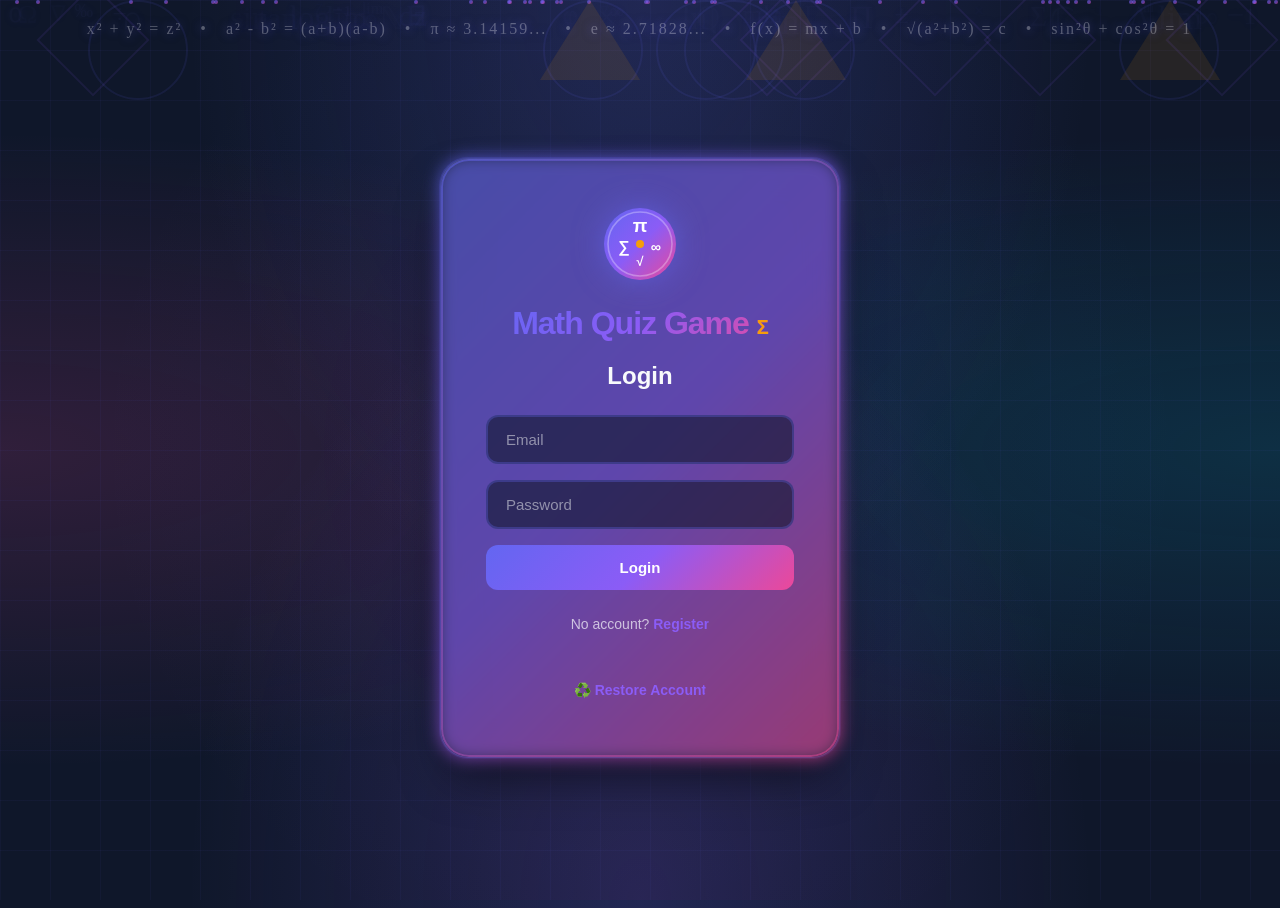
<file: index.html>
<!doctype html>
<html lang="en">
  <head>
    <meta charset="UTF-8" />

    <title>Math Quiz | Login</title>

    <link rel="stylesheet" href="style.css" />
  </head>
  <body>
    <div class="math-symbols-bg" id="mathSymbolsBg"></div>
    <div class="particles" id="particles"></div>
    <div class="geometric-shapes" id="geometricShapes"></div>
    <div class="mouse-trail" id="mouseTrail"></div>
    <div class="math-banner" id="mathBanner">
      x² + y² = z² &nbsp;&nbsp;•&nbsp;&nbsp; a² - b² = (a+b)(a-b)
      &nbsp;&nbsp;•&nbsp;&nbsp; π ≈ 3.14159... &nbsp;&nbsp;•&nbsp;&nbsp; e ≈
      2.71828... &nbsp;&nbsp;•&nbsp;&nbsp; f(x) = mx + b
      &nbsp;&nbsp;•&nbsp;&nbsp; √(a²+b²) = c &nbsp;&nbsp;•&nbsp;&nbsp; sin²θ +
      cos²θ = 1
    </div>

    <div class="auth-container">
      <div class="login-logo">
        <svg width="80" height="80" viewBox="0 0 100 100" xmlns="http://www.w3.org/2000/svg">
          <!-- Background circle -->
          <circle cx="50" cy="50" r="45" fill="url(#loginLogoGradient)" />
          <circle cx="50" cy="50" r="40" fill="none" stroke="#fff" stroke-width="2" opacity="0.3"/>
          <!-- Math symbols -->
          <text x="50" y="35" text-anchor="middle" font-family="Times New Roman, serif" font-size="24" font-weight="bold" fill="#fff">π</text>
          <text x="30" y="60" text-anchor="middle" font-family="Times New Roman, serif" font-size="20" font-weight="bold" fill="#fff">∑</text>
          <text x="70" y="60" text-anchor="middle" font-family="Times New Roman, serif" font-size="18" font-weight="bold" fill="#fff">∞</text>
          <text x="50" y="78" text-anchor="middle" font-family="Times New Roman, serif" font-size="16" font-weight="bold" fill="#fff">√</text>
          <!-- Center dot -->
          <circle cx="50" cy="50" r="5" fill="#f59e0b"/>
          <defs>
            <linearGradient id="loginLogoGradient" x1="0%" y1="0%" x2="100%" y2="100%">
              <stop offset="0%" style="stop-color:#6366f1"/>
              <stop offset="50%" style="stop-color:#8b5cf6"/>
              <stop offset="100%" style="stop-color:#ec4899"/>
            </linearGradient>
          </defs>
        </svg>
      </div>
      <h1 class="game-title">Math Quiz Game</h1>
      <h2 id="formTitle">Login</h2>

      <form id="loginForm">
        <input
          type="text"
          id="loginEmail"
          placeholder="Email"
          required
          minlength="5"
          maxlength="255"
        />

        <input
          type="password"
          id="loginPassword"
          placeholder="Password"
          required
          minlength="4"
          maxlength="50"
        />

        <button type="submit">Login</button>

        <p class="switch">
          No account?

          <button type="button" onclick="showRegister()">Register</button>
        </p>
        <p class="switch">
          <button type="button" onclick="showRestore()" class="restore-btn">
            ♻️ Restore Account
          </button>
        </p>
      </form>

      <form id="restoreForm" class="hidden">
        <p class="restore-info">
          Enter your email and password to restore your deleted account.
        </p>
        <input
          type="text"
          id="restoreEmail"
          placeholder="Email"
          required
          minlength="5"
          maxlength="255"
        />

        <input
          type="password"
          id="restorePassword"
          placeholder="Password"
          required
          minlength="4"
          maxlength="50"
        />

        <button type="submit">♻️ Restore & Login</button>

        <p class="switch">
          <button type="button" onclick="showLogin()">Back to Login</button>
        </p>
      </form>

      <form id="registerForm" class="hidden">
        <input
          type="text"
          id="regName"
          placeholder="Full Name"
          required
          minlength="2"
          maxlength="50"
          pattern="[a-zA-Z\s]+"
          title="Name should only contain letters and spaces"
        />

        <input
          type="email"
          id="regEmail"
          placeholder="Email"
          required
          minlength="5"
          maxlength="255"
        />

        <input
          type="password"
          id="regPassword"
          placeholder="Password"
          required
          minlength="4"
          maxlength="50"
          pattern="(?=.*[a-z])(?=.*[A-Z])(?=.*\d).{4,}"
          title="Password must contain at least one uppercase, one lowercase, and one number"
        />

        <input
          type="password"
          id="regConfirm"
          placeholder="Confirm Password"
          required
          minlength="4"
          maxlength="50"
        />

        <button type="submit">Create Account</button>

        <p class="switch">
          Already have an account?

          <span onclick="showLogin()">Login</span>
        </p>
      </form>

      <p id="errorMessage" class="error-message"></p>
    </div>

    <script src="js/api.js"></script>
    <script src="js/api-intercept.js"></script>
    <script src="script.js"></script>
  </body>
</html>
</file>
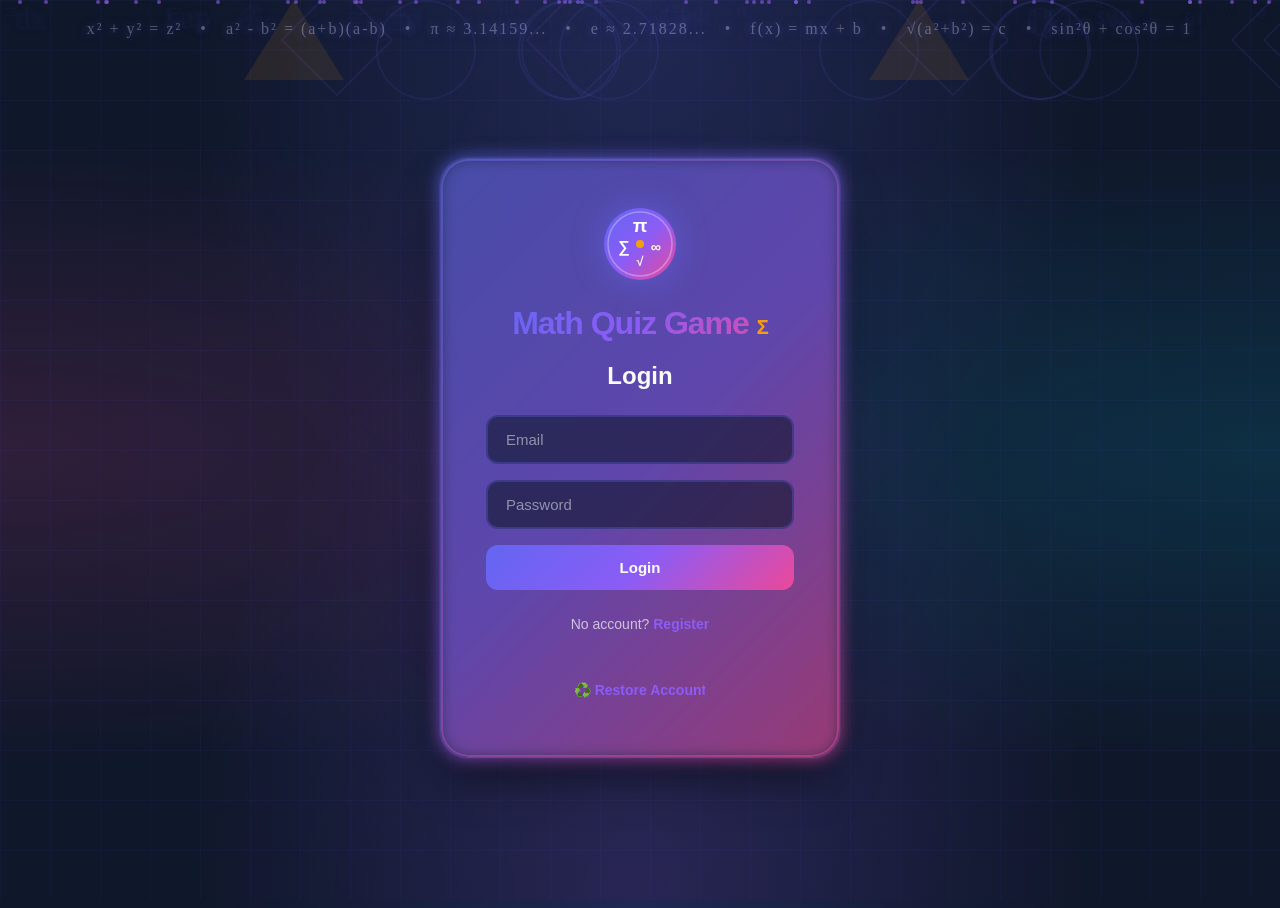
<file: dashboard.html>
<!doctype html>
<html>
  <head>
    <title>Math Quiz Dashboard</title>
    <link rel="stylesheet" href="css'/dashboard.css" />
  </head>
  <body>
    
    <!-- Math Quiz Header -->
    <header class="quiz-header">
      <div class="header-logo">
        <svg width="60" height="60" viewBox="0 0 100 100" xmlns="http://www.w3.org/2000/svg">
          <!-- Background circle -->
          <circle cx="50" cy="50" r="45" fill="url(#logoGradient)" />
          <circle cx="50" cy="50" r="40" fill="none" stroke="#fff" stroke-width="2" opacity="0.3"/>
          <!-- Math symbols -->
          <text x="50" y="35" text-anchor="middle" font-family="Times New Roman, serif" font-size="24" font-weight="bold" fill="#fff">π</text>
          <text x="30" y="60" text-anchor="middle" font-family="Times New Roman, serif" font-size="20" font-weight="bold" fill="#fff">∑</text>
          <text x="70" y="60" text-anchor="middle" font-family="Times New Roman, serif" font-size="18" font-weight="bold" fill="#fff">∞</text>
          <text x="50" y="78" text-anchor="middle" font-family="Times New Roman, serif" font-size="16" font-weight="bold" fill="#fff">√</text>
          <!-- Center dot -->
          <circle cx="50" cy="50" r="5" fill="#f59e0b"/>
          <defs>
            <linearGradient id="logoGradient" x1="0%" y1="0%" x2="100%" y2="100%">
              <stop offset="0%" style="stop-color:#6366f1"/>
              <stop offset="50%" style="stop-color:#8b5cf6"/>
              <stop offset="100%" style="stop-color:#ec4899"/>
            </linearGradient>
          </defs>
        </svg>
      </div>
      <h1 class="header-title">Math Quiz</h1>
      <span class="header-subtitle">Challenge Your Mind</span>
      
      <!-- Theme Toggle in Header -->
      <div class="header-theme-toggle">
        <label class="switch">
          <input type="checkbox" id="themeToggle" onchange="toggleTheme()">
          <span class="slider"></span>
        </label>
        <span class="theme-label" id="themeLabel">Dark Mode</span>
      </div>
    </header>
    
    <div class="math-symbols-bg" id="mathSymbolsBg"></div>
    <div class="particles" id="particles"></div>
    <div class="geometric-shapes" id="geometricShapes"></div>
    <div class="mouse-trail" id="mouseTrail"></div>
    <div class="math-banner" id="mathBanner">
      x² + y² = z² &nbsp;&nbsp;•&nbsp;&nbsp; a² - b² = (a+b)(a-b) &nbsp;&nbsp;•&nbsp;&nbsp; π ≈ 3.14159... &nbsp;&nbsp;•&nbsp;&nbsp; e ≈ 2.71828... &nbsp;&nbsp;•&nbsp;&nbsp; f(x) = mx + b &nbsp;&nbsp;•&nbsp;&nbsp; √(a²+b²) = c &nbsp;&nbsp;•&nbsp;&nbsp; sin²θ + cos²θ = 1
    </div>
    
    <div class="dashboard">
      <div class="sidebar-container">
        <div class="sidebar-header" onclick="toggleSidebar()">Dashboard</div>
        <aside id="sidebar" class="collapsed">
          <a href="index.html" class="sidebar-break-btn" data-icon="🧠">Brain Break</a>
          <button onclick="chooseLevel()" data-icon="🎮">Play the Game</button>
          <button onclick="showScores()" data-icon="📊">Current Score</button>
          <button onclick="showTime()" data-icon="⏱">Remaining Time</button>
          <button onclick="showAccuracy()" data-icon="🎯">Accuracy</button>
          <button onclick="showAnswers()" data-icon="📝">Response Review</button>
          <button onclick="showLiveProgress()" data-icon="📈">Question Progress</button>
          <button onclick="showRanking()" data-icon="🏆">Rank Score</button>
          <button onclick="showAchievements()" data-icon="🏅">Achievements</button>
          <button onclick="showStats()" data-icon="📈" class="stats-btn">My Statistics</button>
          <button onclick="showUsers()" data-icon="👤">User Account</button>
          <button onclick="logout()" data-icon="🚪">Logout</button>
        </aside>
      </div>

      <main id="content">
        <h1>Welcome to Math Quiz!</h1>
        <p>Select an option from the sidebar to begin your math challenge.</p>
      </main>
    </div>

    <script src="js/api.js"></script>
    <script src="js/api-intercept.js"></script>
    <script src="js/dashboard.js"></script>
    <script src="js/quiz.js"></script>
    
  </body>
</html>
</file>
<file: style.css>
* {
  box-sizing: border-box;
  font-family: "Segoe UI", "Roboto", "Helvetica Neue", Arial, sans-serif;
}

/* Custom math cursor */
.math-cursor {
  cursor: url('data:image/svg+xml;utf8,<svg xmlns="http://www.w3.org/2000/svg" width="32" height="32" viewBox="0 0 32 32"><circle cx="16" cy="16" r="14" fill="none" stroke="%236366f1" stroke-width="2"/><circle cx="16" cy="16" r="4" fill="%236366f1"/><line x1="16" y1="0" x2="16" y2="8" stroke="%236366f1" stroke-width="2"/><line x1="16" y1="24" x2="16" y2="32" stroke="%236366f1" stroke-width="2"/><line x1="0" y1="16" x2="8" y2="16" stroke="%236366f1" stroke-width="2"/><line x1="24" y1="16" x2="32" y2="16" stroke="%236366f1" stroke-width="2"/></svg>') 16 16, crosshair;
}

body {
  cursor: url('data:image/svg+xml;utf8,<svg xmlns="http://www.w3.org/2000/svg" width="32" height="32" viewBox="0 0 32 32"><circle cx="16" cy="16" r="14" fill="none" stroke="%236366f1" stroke-width="2"/><circle cx="16" cy="16" r="4" fill="%236366f1"/><line x1="16" y1="0" x2="16" y2="8" stroke="%236366f1" stroke-width="2"/><line x1="16" y1="24" x2="16" y2="32" stroke="%236366f1" stroke-width="2"/><line x1="0" y1="16" x2="8" y2="16" stroke="%236366f1" stroke-width="2"/><line x1="24" y1="16" x2="32" y2="16" stroke="%236366f1" stroke-width="2"/></svg>') 16 16, crosshair;
}

button {
  cursor: url('data:image/svg+xml;utf8,<svg xmlns="http://www.w3.org/2000/svg" width="32" height="32" viewBox="0 0 32 32"><circle cx="16" cy="16" r="14" fill="none" stroke="%23f59e0b" stroke-width="2"/><circle cx="16" cy="16" r="4" fill="%23f59e0b"/><line x1="16" y1="0" x2="16" y2="8" stroke="%23f59e0b" stroke-width="2"/><line x1="16" y1="24" x2="16" y2="32" stroke="%23f59e0b" stroke-width="2"/><line x1="0" y1="16" x2="8" y2="16" stroke="%23f59e0b" stroke-width="2"/><line x1="24" y1="16" x2="32" y2="16" stroke="%23f59e0b" stroke-width="2"/></svg>') 16 16, pointer;
}

/* Hide scrollbar */
html, body {
  overflow: hidden;
  height: 100%;
}

::-webkit-scrollbar {
  display: none;
}

:root {
  /* Vibrant math-inspired color palette */
  --math-primary: #6366f1;
  --math-secondary: #8b5cf6;
  --math-accent: #f59e0b;
  --math-green: #10b981;
  --math-red: #ef4444;
  --math-blue: #3b82f6;
  --math-purple: #a855f7;
  --math-pink: #ec4899;
  --math-cyan: #06b6d4;
  --math-bg: #0f172a;
  --math-bg-light: #1e293b;
  --math-text: #f8fafc;
  --math-text-dark: #1e293b;
  --math-gradient: linear-gradient(135deg, #6366f1 0%, #8b5cf6 50%, #ec4899 100%);
  --math-gradient-warm: linear-gradient(135deg, #f59e0b 0%, #ef4444 100%);
  --math-gradient-cool: linear-gradient(135deg, #3b82f6 0%, #6366f1 100%);
  --math-gradient-rainbow: linear-gradient(90deg, #ef4444, #f59e0b, #10b981, #3b82f6, #8b5cf6, #ec4899);
}

/* Login Page Logo */
.login-logo {
  display: flex;
  justify-content: center;
  margin-bottom: 10px;
  animation: logo-float 3s ease-in-out infinite;
  filter: drop-shadow(0 0 15px rgba(99, 102, 241, 0.6));
}

@keyframes logo-float {
  0%, 100% {
    transform: translateY(0);
  }
  50% {
    transform: translateY(-8px);
  }
}

body {
  background: var(--math-bg);
  background-image: 
    radial-gradient(ellipse at top, rgba(99, 102, 241, 0.2) 0%, transparent 50%),
    radial-gradient(ellipse at bottom, rgba(139, 92, 246, 0.2) 0%, transparent 50%),
    radial-gradient(ellipse at left, rgba(236, 72, 153, 0.15) 0%, transparent 50%),
    radial-gradient(ellipse at right, rgba(6, 182, 212, 0.15) 0%, transparent 50%),
    radial-gradient(circle at 50% 50%, rgba(99, 102, 241, 0.05) 0%, transparent 70%);
  min-height: 100vh;
  display: flex;
  justify-content: center;
  align-items: center;
  color: var(--math-text);
  position: relative;
  overflow-x: hidden;
}

/* Animated floating math symbols background */
.math-symbols-bg {
  position: fixed;
  top: 0;
  left: 0;
  width: 100%;
  height: 100%;
  pointer-events: none;
  z-index: 0;
  overflow: hidden;
}

.math-symbol {
  position: absolute;
  font-size: 24px;
  font-family: "Times New Roman", serif;
  color: rgba(99, 102, 241, 0.2);
  animation: float-up 25s linear infinite, symbol-glow 3s ease-in-out infinite;
  animation-delay: var(--delay);
  text-shadow: 0 0 10px rgba(99, 102, 241, 0.5);
}

@keyframes float-up {
  0% {
    transform: translateY(100vh) rotate(0deg) scale(1);
    opacity: 0;
  }
  10% {
    opacity: 1;
  }
  50% {
    opacity: 1;
    transform: translateY(50vh) rotate(180deg) scale(1.2);
  }
  90% {
    opacity: 1;
    transform: translateY(0) rotate(360deg) scale(1);
  }
  100% {
    transform: translateY(-100px) rotate(720deg) scale(0.8);
    opacity: 0;
  }
}

@keyframes symbol-glow {
  0%, 100% { text-shadow: 0 0 10px rgba(99, 102, 241, 0.5); }
  50% { text-shadow: 0 0 20px rgba(236, 72, 153, 0.8), 0 0 30px rgba(99, 102, 241, 0.6); }
}

/* Particle effects */
.particles {
  position: fixed;
  top: 0;
  left: 0;
  width: 100%;
  height: 100%;
  pointer-events: none;
  z-index: 0;
}

.particle {
  position: absolute;
  width: 4px;
  height: 4px;
  background: var(--math-gradient);
  border-radius: 50%;
  animation: particle-float 15s linear infinite;
  animation-delay: var(--delay);
  opacity: 0.6;
}

@keyframes particle-float {
  0% {
    transform: translateY(100vh) translateX(0) scale(1);
    opacity: 0;
  }
  10% {
    opacity: 0.8;
  }
  50% {
    opacity: 0.6;
    transform: translateY(50vh) translateX(50px) scale(1.5);
  }
  90% {
    opacity: 0.4;
    transform: translateY(0) translateX(-50px) scale(1);
  }
  100% {
    transform: translateY(-100px) translateX(0) scale(0.5);
    opacity: 0;
  }
}

/* Grid pattern overlay */
body::before {
  content: "";
  position: fixed;
  top: 0;
  left: 0;
  width: 100%;
  height: 100%;
  background-image: 
    linear-gradient(rgba(99, 102, 241, 0.05) 1px, transparent 1px),
    linear-gradient(90deg, rgba(99, 102, 241, 0.05) 1px, transparent 1px);
  background-size: 50px 50px;
  pointer-events: none;
  z-index: 0;
  animation: grid-pulse 4s ease-in-out infinite;
}

@keyframes grid-pulse {
  0%, 100% { opacity: 0.5; }
  50% { opacity: 1; }
}

/* Animated math formula banner */
.math-banner {
  position: fixed;
  top: 20px;
  left: 50%;
  transform: translateX(-50%);
  font-size: 16px;
  font-family: "Times New Roman", serif;
  color: rgba(248, 250, 252, 0.3);
  white-space: nowrap;
  z-index: 0;
  animation: slide-banner 40s linear infinite;
  text-shadow: 0 0 10px rgba(99, 102, 241, 0.5);
  letter-spacing: 2px;
}

@keyframes slide-banner {
  0% { transform: translateX(-50%) translateX(100vw); }
  100% { transform: translateX(-50%) translateX(-100%); }
}

/* Geometric shapes decoration */
.geometric-shapes {
  position: fixed;
  top: 0;
  left: 0;
  width: 100%;
  height: 100%;
  pointer-events: none;
  z-index: 0;
  overflow: hidden;
}

.shape {
  position: absolute;
  opacity: 0.1;
  animation: shape-float 30s ease-in-out infinite;
  animation-delay: var(--delay);
}

.shape.circle {
  width: 100px;
  height: 100px;
  border: 2px solid var(--math-primary);
  border-radius: 50%;
}

.shape.square {
  width: 80px;
  height: 80px;
  border: 2px solid var(--math-secondary);
  transform: rotate(45deg);
}

.shape.triangle {
  width: 0;
  height: 0;
  border-left: 50px solid transparent;
  border-right: 50px solid transparent;
  border-bottom: 80px solid var(--math-accent);
}

@keyframes shape-float {
  0%, 100% { transform: translateY(100vh) rotate(0deg); opacity: 0; }
  10% { opacity: 0.15; }
  50% { transform: translateY(50vh) rotate(180deg); opacity: 0.1; }
  90% { opacity: 0.15; }
  100% { transform: translateY(-100px) rotate(360deg); opacity: 0; }
}

/* Interactive mouse trail */
.mouse-trail {
  position: fixed;
  top: 0;
  left: 0;
  width: 100%;
  height: 100%;
  pointer-events: none;
  z-index: 9999;
}

.trail-dot {
  position: absolute;
  width: 10px;
  height: 10px;
  background: var(--math-gradient);
  border-radius: 50%;
  animation: trail-fade 1s ease-out forwards;
}

@keyframes trail-fade {
  0% { transform: scale(1); opacity: 0.8; }
  100% { transform: scale(3); opacity: 0; }
}

.auth-container {
  background: rgba(30, 41, 59, 0.9);
  backdrop-filter: blur(20px);
  width: 400px;
  padding: 45px;
  border-radius: 28px;
  box-shadow: 
    0 25px 50px -12px rgba(0, 0, 0, 0.6),
    0 0 0 1px rgba(99, 102, 241, 0.2),
    inset 0 1px 0 rgba(255, 255, 255, 0.1);
  text-align: center;
  position: relative;
  z-index: 1;
  border: 1px solid rgba(99, 102, 241, 0.3);
}

.auth-container::before {
  content: "";
  position: absolute;
  top: -3px;
  left: -3px;
  right: -3px;
  bottom: -3px;
  background: var(--math-gradient);
  border-radius: 30px;
  z-index: -1;
  opacity: 0.6;
  filter: blur(8px);
  animation: glow-pulse 3s ease-in-out infinite;
}

@keyframes glow-pulse {
  0%, 100% { opacity: 0.4; }
  50% { opacity: 0.7; }
}

.auth-container::after {
  content: "";
  position: absolute;
  inset: 0;
  border-radius: 28px;
  padding: 2px;
  background: linear-gradient(135deg, rgba(99, 102, 241, 0.5), rgba(236, 72, 153, 0.5));
  -webkit-mask: 
    linear-gradient(#fff 0 0) content-box, 
    linear-gradient(#fff 0 0);
  mask: 
    linear-gradient(#fff 0 0) content-box, 
    linear-gradient(#fff 0 0);
  -webkit-mask-composite: xor;
  mask-composite: exclude;
  pointer-events: none;
}

.game-title {
  font-size: 32px;
  margin-bottom: 10px;
  background: var(--math-gradient);
  -webkit-background-clip: text;
  -webkit-text-fill-color: transparent;
  background-clip: text;
  font-weight: 800;
  letter-spacing: -1px;
  position: relative;
}

.game-title::after {
  content: "Σ";
  font-size: 20px;
  margin-left: 8px;
  -webkit-text-fill-color: var(--math-accent);
}

h2 {
  margin-bottom: 25px;
  color: var(--math-text);
  font-weight: 600;
  font-size: 24px;
}

form {
  display: flex;
  flex-direction: column;
  gap: 16px;
}

input {
  padding: 14px 18px;
  border-radius: 12px;
  border: 2px solid rgba(99, 102, 241, 0.3);
  outline: none;
  background: rgba(15, 23, 42, 0.6);
  color: var(--math-text);
  font-size: 15px;
  transition: all 0.3s ease;
}

input::placeholder {
  color: rgba(248, 250, 252, 0.5);
}

input:focus {
  border-color: var(--math-primary);
  box-shadow: 0 0 0 4px rgba(99, 102, 241, 0.2);
}

input:invalid:not(:placeholder-shown) {
  border-color: var(--math-red);
}

button {
  padding: 14px 24px;
  border: none;
  border-radius: 12px;
  background: var(--math-gradient);
  color: #fff;
  font-weight: 600;
  font-size: 15px;
  cursor: pointer;
  transition: all 0.3s ease;
  position: relative;
  overflow: hidden;
}

button::before {
  content: "";
  position: absolute;
  top: 0;
  left: -100%;
  width: 100%;
  height: 100%;
  background: linear-gradient(90deg, transparent, rgba(255,255,255,0.2), transparent);
  transition: left 0.5s ease;
}

button:hover::before {
  left: 100%;
}

button:hover {
  transform: translateY(-2px);
  box-shadow: 0 10px 20px rgba(99, 102, 241, 0.3);
}

button:active {
  transform: translateY(0);
}

button:disabled {
  opacity: 0.6;
  cursor: not-allowed;
  transform: none;
}

.switch {
  font-size: 14px;
  color: rgba(248, 250, 252, 0.7);
  margin-top: 10px;
}

.switch span {
  color: var(--math-accent);
  cursor: pointer;
  font-weight: 600;
  transition: color 0.3s ease;
}

.switch span:hover {
  color: var(--math-secondary);
}

.switch button {
  background: none;
  border: none;
  color: var(--math-secondary);
  cursor: pointer;
  font-weight: 600;
  padding: 0;
  font-size: 14px;
}

.switch button:hover {
  background: none;
  box-shadow: none;
  transform: none;
  color: var(--math-accent);
}

.hidden {
  display: none;
}

/* Restore button styling */
.restore-btn {
  background: linear-gradient(135deg, #10b981 0%, #059669 100%);
  color: white;
  font-size: 13px;
  padding: 8px 16px;
  margin-top: 10px;
}

.restore-btn:hover {
  box-shadow: 0 5px 15px rgba(16, 185, 129, 0.4);
}

.restore-info {
  font-size: 13px;
  color: rgba(248, 250, 252, 0.8);
  margin-bottom: 15px;
  line-height: 1.5;
}

/* Error message styling */
.error-message {
  color: var(--math-red);
  font-size: 13px;
  margin-top: 10px;
  padding: 10px;
  background: rgba(239, 68, 68, 0.1);
  border-radius: 8px;
  border: 1px solid rgba(239, 68, 68, 0.3);
  display: none;
}

.error-message.show {
  display: block;
  animation: shake 0.5s ease;
}

@keyframes shake {
  0%, 100% { transform: translateX(0); }
  25% { transform: translateX(-5px); }
  75% { transform: translateX(5px); }
}

/* Responsive design */
@media (max-width: 480px) {
  .auth-container {
    width: 90%;
    max-width: 380px;
    padding: 30px;
  }
  
  .game-title {
    font-size: 26px;
  }
}
</file>
